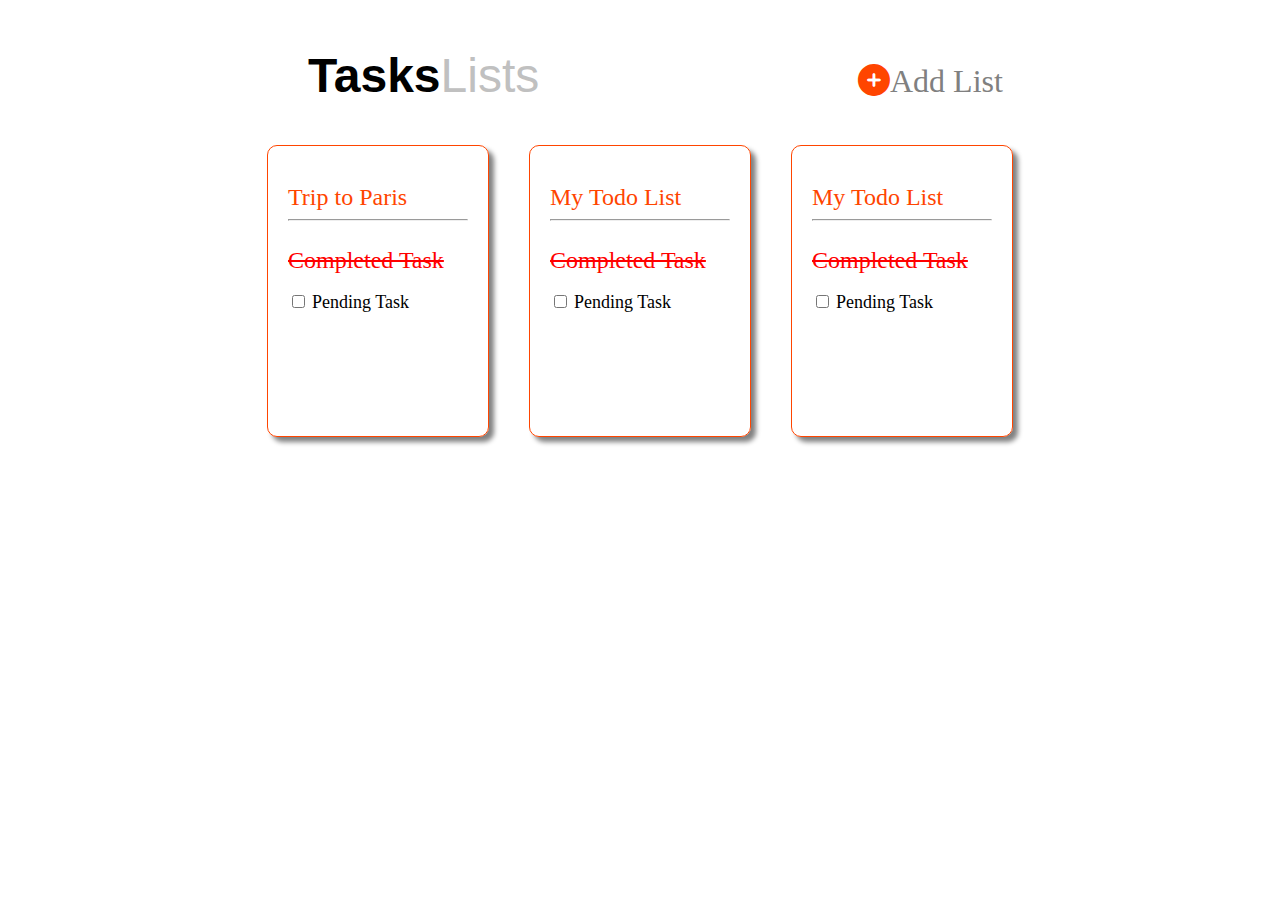
<file: index.html>
<!DOCTYPE html>
<html lang="en">
<head>
    <meta charset="UTF-8">
    <meta http-equiv="X-UA-Compatible" content="IE=edge">
    <meta name="viewport" content="width=device-width, initial-scale=1.0">
    <title>TodoList -UX</title>
    <link rel="stylesheet" href="./index.css">
    <link rel="icon" href="./Adobe_XD_CC_icon.svg.png">
    <link rel="stylesheet" href="https://cdnjs.cloudflare.com/ajax/libs/font-awesome/6.0.0/css/all.min.css" integrity="sha512-9usAa10IRO0HhonpyAIVpjrylPvoDwiPUiKdWk5t3PyolY1cOd4DSE0Ga+ri4AuTroPR5aQvXU9xC6qOPnzFeg==" crossorigin="anonymous" referrerpolicy="no-referrer" />
    

</head>
<body>
    <div class="first">
        <font size="20px" class="f1"> <b> Tasks</b></font>
        <font size="10px" color="silver" class="f2" >Lists</font>
    </div>
    <div class="logo">
        <font size="6px;"> <a href="./index1.html" class="plus"><i class="fa-solid fa-circle-plus"></i></a></font>
        <font size="6px" class="add-list" color="gray">Add List</font>
    </div>
    <div class="container">
        <div class="box1">
            <br class="p1">
          <a href="./index1.html" class="a-paris"> <font size="5px" color="orangered" class="trip1"> Trip to Paris</font> <br></a>
            <hr class="horiz-1"><br>
            <font size="5px" color="red" class="comp1"> <del>Completed Task</del></font>
            <br><br>
            <input type="checkbox" class="check1"> <font size="4px" class="pen1"> Pending Task</font>
        </div>
    
        <div class="box2">
            <br class="p2">
         <a href="./index3.html" class="todo"> <font size="5px" color="orangered" class="trip2"> My Todo List</font> <br class="p2"></a>
         <a href="./index2.html" class="a-paris"><font size="5px" color="gray" class="trip22"> My Todo List 2</font></a>
            <hr class="horiz-2"><br>
             <font size="5px" color="red" class="comp2"> <del>Completed Task</del></font>
            <br><br>
            <input type="checkbox" class="check2"> <font size="4px" class="pen2"> Pending Task</font>
        </div>
    
        <div class="box3">
            <br class="p3">
            <a href="./index3.html" class="todo"><font size="5px" color="orangered" class="trip3"> My Todo List</font> 
                <br class="p4"></a>
           <a href="./index3.html" class="a-paris"> <font size="5px" color="gray" class="trip33"> My Todo List 3</font></a>
            <hr class="horiz-3"><br>
            <font size="5px" color="red" class="comp3"> <del>Completed Task</del></font>
            <br><br>
            <input type="checkbox" class="check3"> <font size="4px" class="pen3"> Pending Task</font>
        </div>
        <div class="box4">
           <a href="./index2.html" class="a-paris"><font size="5px" color="gray" class="trip44"> My Todo List 4</font></a>
        </div>
        <div class="box5">
            <a href="./index2.html" class="a-paris">  <font size="5px" color="gray" class="trip55"> My Todo List 5</font></a>
        </div>
    </div>
</body>
</html>
</file>
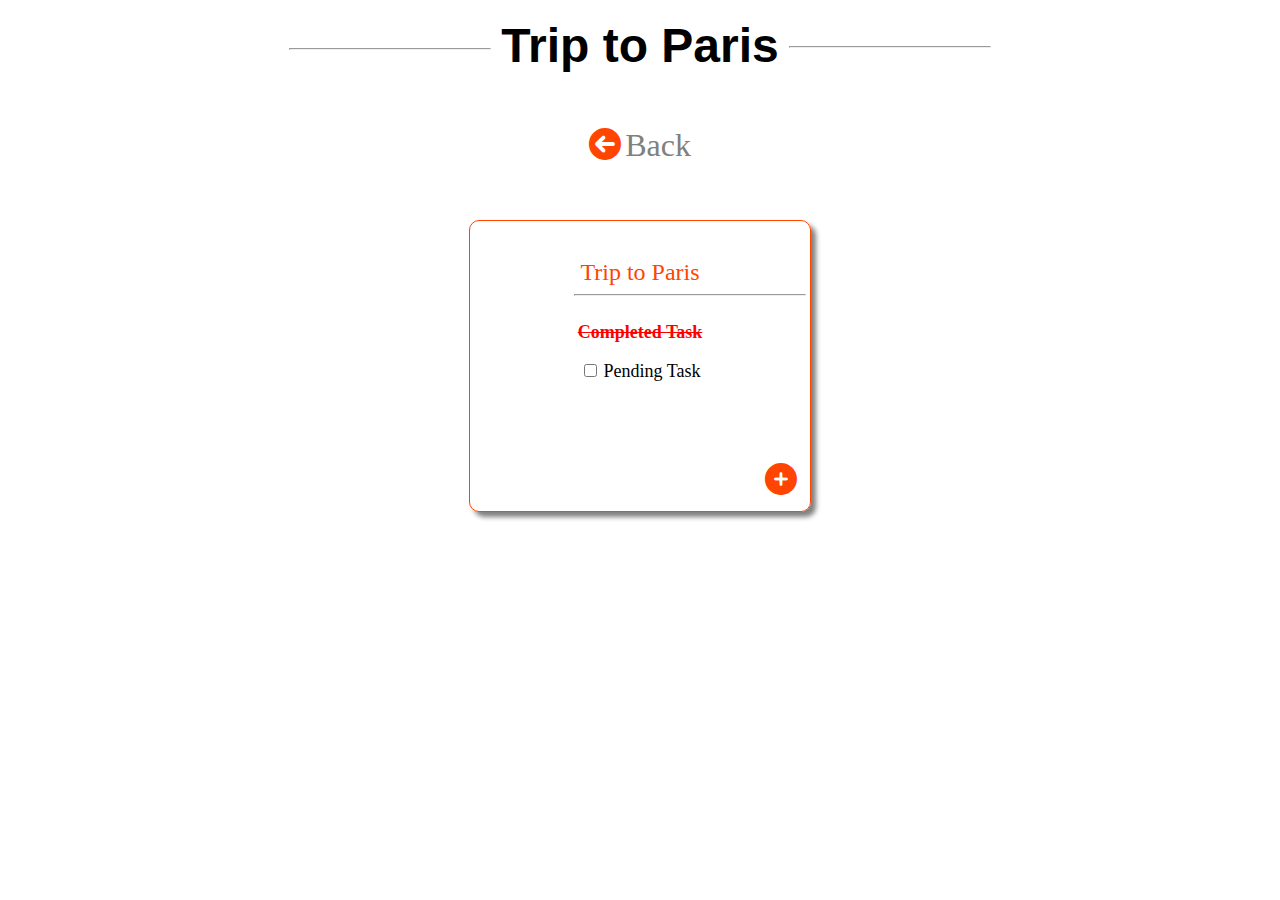
<file: index1.html>
<!DOCTYPE html>
<html lang="en">
<head>
    <meta charset="UTF-8">
    <meta http-equiv="X-UA-Compatible" content="IE=edge">
    <meta name="viewport" content="width=device-width, initial-scale=1.0">
    <title>Document</title>
    <link rel="stylesheet" href="./index1.css">
    <link rel="icon" href="./Adobe_XD_CC_icon.svg.png">
    <link rel="stylesheet" href="https://cdnjs.cloudflare.com/ajax/libs/font-awesome/6.0.0/css/all.min.css" integrity="sha512-9usAa10IRO0HhonpyAIVpjrylPvoDwiPUiKdWk5t3PyolY1cOd4DSE0Ga+ri4AuTroPR5aQvXU9xC6qOPnzFeg==" crossorigin="anonymous" referrerpolicy="no-referrer" />
</head>
<body>
    <hr width="200px" class="h1">
    <div class="paris"> <center> <font size="50px" class="tripparis"> <b> Trip to Paris</b></font></center></div>
     <hr width="200px" class="h2"><br><br>
     <center> <font size="6px;"> <a href="./index.html" class="back"><i class="fa-solid fa-circle-arrow-left"></i></a></font>
     <font size="6px" color="gray" class="back1">Back</font></center><br><br>
 
     <center> <div class="box11">
         <br>
        <font size="5px" color="orangered"> Trip to Paris</font> <br>
         <hr class="h3"><br>
         <font size="4px" color="red"> <b> <del>Completed Task</del></b></font>
         <br><br>
         <input type="checkbox"> <font size="4px"> Pending Task</font>
        <span class="plusplus"><font size="6px;"> <a href="./index3.html" class="pp"><i class="fa-solid fa-circle-plus"></i></a></font></span> 
         <br>
     </div>
    </center>
</body>
</html>
</file>
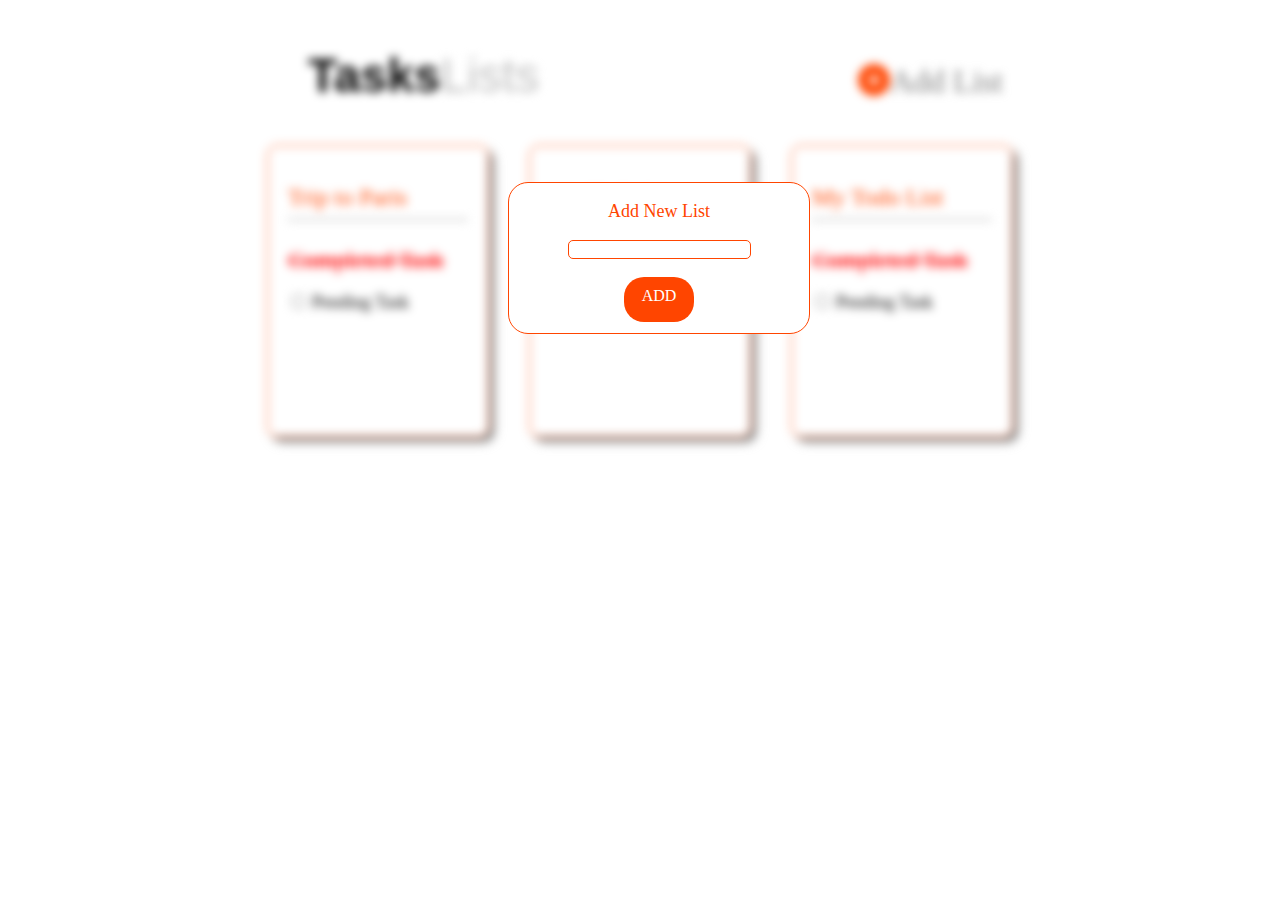
<file: index2.html>
<!DOCTYPE html>
<html lang="en">
<head>
    <meta charset="UTF-8">
    <meta http-equiv="X-UA-Compatible" content="IE=edge">
    <meta name="viewport" content="width=device-width, initial-scale=1.0">
    <title>Document</title>
    <link rel="stylesheet" href="./index2.css">
    <link rel="icon" href="./Adobe_XD_CC_icon.svg.png">
    <link rel="stylesheet" href="https://cdnjs.cloudflare.com/ajax/libs/font-awesome/6.0.0/css/all.min.css" integrity="sha512-9usAa10IRO0HhonpyAIVpjrylPvoDwiPUiKdWk5t3PyolY1cOd4DSE0Ga+ri4AuTroPR5aQvXU9xC6qOPnzFeg==" crossorigin="anonymous" referrerpolicy="no-referrer" />
   </head>
<body>
    <div class="main">
        <div class="first">
            <font size="20px" class="f1"> <b> Tasks</b></font>
            <font size="10px" color="silver" class="f2" >Lists</font>
        </div>
        <div class="side">
            <font size="6px;"> <a href="./index3.html" class="plus"><i class="fa-solid fa-circle-plus"></i></a></font>
            <font size="6px" class="add-list" color="gray">Add List</font>
        </div>
        <div class="container">
            <div class="box1">
                <br class="break1">
              <a href="./index2.html" class="a-paris"> <font size="5px" color="orangered" class="trip1"> Trip to Paris</font> <br></a>
                <hr class="horiz-1"><br>
                <font size="5px" color="red" class="comp1"> <del>Completed Task</del></font>
                <br><br>
                <input type="checkbox" class="check1"> <font size="4px" class="pen1"> Pending Task</font>
            </div>
        
            <div class="box2">
                <br class="break2">
             <a href="./index3.html" class="todo"> <font size="5px" color="orangered" class="trip2"> My Todo List</font> <br class="break2"></a>
             <font size="5px" color="gray" class="trip22"> My Todo List 2</font>
                <hr class="horiz-2"><br>
                 <font size="5px" color="red" class="comp2"> <del>Completed Task</del></font>
                <br><br>
                <input type="checkbox" class="check2"> <font size="4px" class="pen2"> Pending Task</font>
            </div>
        
            <div class="box3">
                <br class="break3">
                <a href="./index3.html" class="todo"><font size="5px" color="orangered" class="trip3"> My Todo List</font> <br class="break4"></a>
                <font size="5px" color="gray" class="trip33"> My Todo List 3</font>
                <hr class="horiz-3"><br>
                <font size="5px" color="red" class="comp3"> <del>Completed Task</del></font>
                <br><br>
                <input type="checkbox" class="check3"> <font size="4px" class="pen3"> Pending Task</font>
            </div>
            <div class="box4">
                <font size="5px" color="gray" class="trip44"> My Todo List 4</font>
            </div>
            <div class="box5">
                <font size="5px" color="gray" class="trip55"> My Todo List 5</font>
            </div>
        </div>
        </div>
        <div class="sub">
            <br>
           <center> <font size="4px" color="orangered"> Add New List</font></center>
            <br>
            <center><input type="text"></center>
            <br>
            <center> <div class="add">  ADD </div></center>
        </div>
    </center>
</body>
</html>
</file>
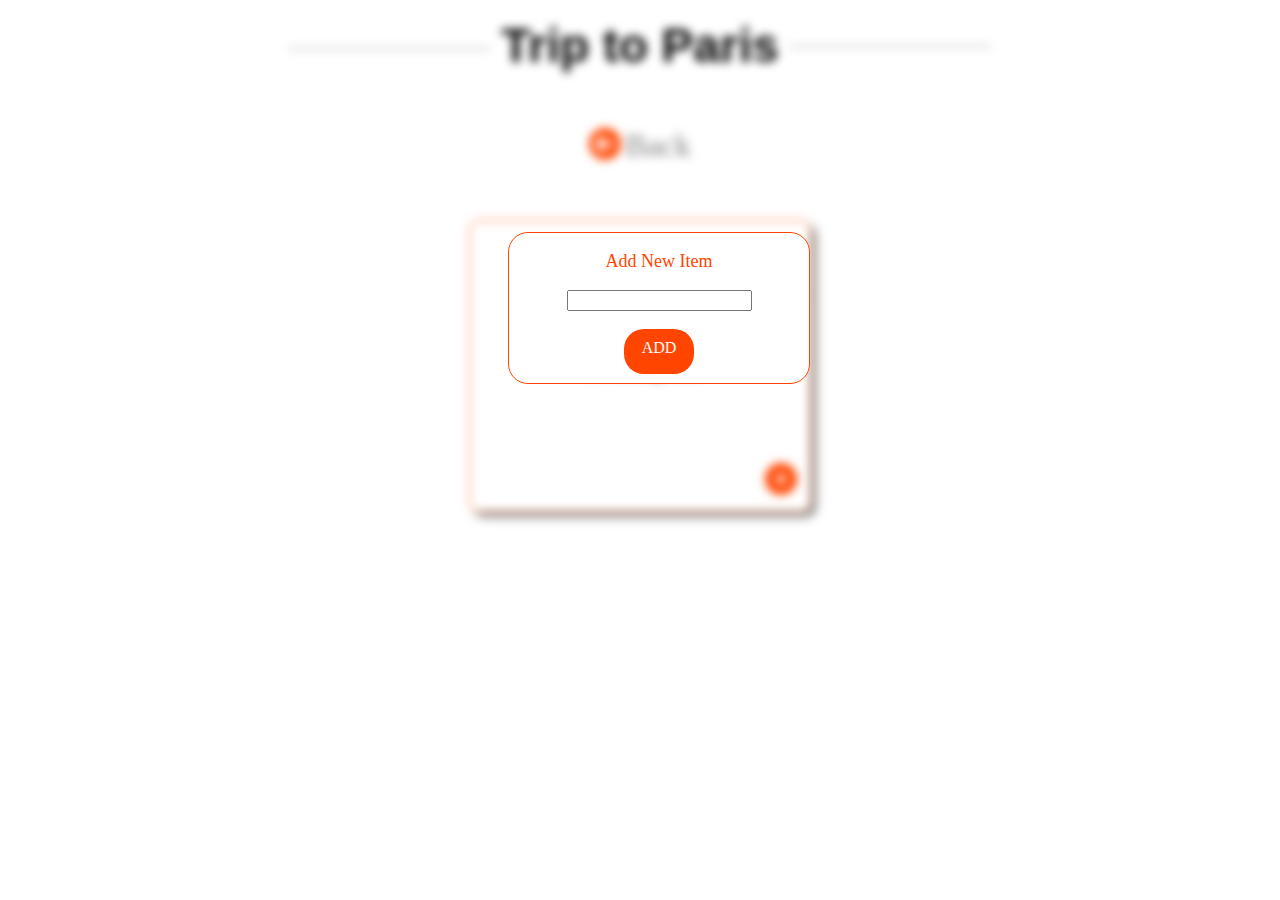
<file: index3.html>
<!DOCTYPE html>
<html lang="en">
<head>
    <meta charset="UTF-8">
    <meta http-equiv="X-UA-Compatible" content="IE=edge">
    <meta name="viewport" content="width=device-width, initial-scale=1.0">
    <title>Document</title>
    <link rel="stylesheet" href="./index3.css">
    <link rel="icon" href="./Adobe_XD_CC_icon.svg.png">
    <link rel="stylesheet" href="https://cdnjs.cloudflare.com/ajax/libs/font-awesome/6.0.0/css/all.min.css" integrity="sha512-9usAa10IRO0HhonpyAIVpjrylPvoDwiPUiKdWk5t3PyolY1cOd4DSE0Ga+ri4AuTroPR5aQvXU9xC6qOPnzFeg==" crossorigin="anonymous" referrerpolicy="no-referrer" />
</head>
<body>
    <div class="main">
        <hr width="200px" class="h1">
       <div class="paris"> <center> <font size="50px" class="tripparis"> <b> Trip to Paris</b></font></center></div>
        <hr width="200px" class="h2"><br><br>
        <center> <font size="6px;"> <a href="./index.html" class="back"><i class="fa-solid fa-circle-arrow-left"></i></a></font>
        <font size="6px" color="gray" class="back1">Back</font>
    </center>
    <br>
    <br>
    
        <center> <div class="box11">
            <br>
           <font size="5px" color="orangered"> Trip to Paris</font> <br>
            <hr class="h3"><br>
            <font size="4px" color="red"> <b> <del>Completed Task</del></b></font>
            <br><br>
            <input type="checkbox"> <font size="4px"> Pending Task</font>
           <span class="plusplus"><font size="6px;"> <a href="./index4.html" class="pp"><i class="fa-solid fa-circle-plus"></i></a></font></span> 
            <br>
        </div>
    </center>
    </div>
        <div class="sub">
            <br>
            <center> <font size="4px" color="orangered" class="addnewitem"> Add New Item</font></center>
           <center> <font size="4px" color="orangered" class="addnewtodo"> Add New Todo</font></center>
            <br>
            <center><input type="text"></center>
            <br>
            <center> <div class="add">  ADD </div>
            </center>
        </div>
    </center>
</body>
</html>
</file>
<file: index.css>
.f1{
    font-family:Arial, Helvetica, sans-serif;
}
.f2{
    font-family:'Lucida Sans', 'Lucida Sans Regular', 'Lucida Grande', 'Lucida Sans Unicode', Geneva, Verdana, sans-serif;
}
.a-paris{
    text-decoration: none;
}
.todo{
    text-decoration: none;
}
.plus{
    color:orangered;
}

.first{
    display: flex;
    position: relative;
    top:40px;
    left:300px;
}
.logo{
    display: flex;
    position: relative;
    left:850px;
}
.container{
    display:flex;
    flex-direction: row;
    flex-wrap: wrap;
    justify-content: center;
    margin:25px;
}
.box1{
    width:180px;
    height:250px;
    border:1px solid orangered;
    border-radius: 10px;
    padding:20px;
    box-shadow: 5px 5px 5px gray;
    margin:20px;
    
}
.trip22{
    display: none;
    
}
.box2{
    width:180px;
    height:250px;
    border:1px solid orangered;
    border-radius: 10px;
    padding:20px;
    box-shadow: 5px 5px 5px gray;
    margin:20px;
}
.trip33{
    display: none;
}
.box3{
    width:180px;
    height:250px;
    border:1px solid orangered;
    border-radius: 10px;
    padding:20px;
    box-shadow: 5px 5px 5px gray;
    margin:20px;
}
.trip44{
    display: none;
}
.trip55{
    display: none;
}

@media only screen and (min-width:320px) and (max-width:480px) {
    .first{
        display: flex;
        position: relative;
        top:40px;
        left:0px;
    }
    .f1{
        font-size:40px;
    }
    .f2{
        font-size:40px ;
    }
    .logo{
        display: flex;
        position: relative;
        left:250px;
    }
    .add-list{
        display: none;
    }
    .container{
        display:flex;
        flex-direction: column;
        flex-wrap: wrap;
        justify-content: center;
        margin:25px;
    }
    .horiz-1{
        display: none;
    }
    .comp1{
        display: none;
    }
    .check1{
        display: none;
    }
    .pen1{
        display: none;
    }
    .p1{
        display: none;
    }
    .trip1{
        color:gray;
    }
    .box1{
        width:180px;
        height:20px;
        border:1px solid gray;
        border-radius: 5px;
        padding:10px;
        box-shadow: 5px 5px 5px gray;
        margin:0px;
        text-align: left;
    }
    .horiz-2{
        display: none;
    }
    .comp2{
        display: none;
    }
    .check2{
        display: none;
    }
    .pen2{
        display: none;
    }
    .p2{
        display: none;
    }
    .trip2{
        display: none;
    }
    .trip22{
        display: inline;
       
    }
    .p2{
        display:none ;
    }
    .box2{
        width:180px;
        height:20px;
        border:1px solid gray;
        border-radius: 5px;
        padding:10px;
        box-shadow: 5px 5px 5px gray;
        margin:20px 0px 0px 0px;
        text-align: left;
    }
    .horiz-3{
        display: none;
    }
    .comp3{
        display: none;
    }
    .check3{
        display: none;
    }
    .pen3{
        display: none;
    }
    .p3{
        display: none;
    }
    .trip3{
        display: none;
    }
    .trip33{
        display: inline;
    }
    .p4{
        display:none ;
    }
    .box3{
        width:180px;
        height:20px;
        border:1px solid gray;
        border-radius: 5px;
        padding:10px;
        box-shadow: 5px 5px 5px gray;
        margin:20px 0px 0px 0px;
        text-align: left;
    }
    .trip44{
        display: inline;
    }
    .box4{
        width:180px;
        height:20px;
        border:1px solid gray;
        border-radius: 5px;
        padding:10px;
        box-shadow: 5px 5px 5px gray;
        margin:20px 0px 0px 0px;
        text-align: left;
    }
    .trip55{
        display: inline;
    }
    .box5{
        width:180px;
        height:20px;
        border:1px solid gray;
        border-radius: 5px;
        padding:10px;
        box-shadow: 5px 5px 5px gray;
        margin:20px 0px 0px 0px;
        text-align: left;
    }
}
</file>
<file: index1.css>
.h1{
    display: flex;
    position: relative;
    top:40px;
    right:250px;
}
.paris{
    font-family: Arial, Helvetica, sans-serif;
}
.h2{
    display: flex;
    position: relative;
    bottom:35px;
    left:250px;
}
.back{
    color:orangered;
}
.box11{
    width:300px;
    height:250px;
    border:1px solid orangered;
    border-radius: 10px;
    padding:20px;
    box-shadow: 5px 5px 5px gray;
    margin:20px;
}
.h3{
    width:230px;
    display: flex;
    position:relative;
    left:50px;
}
.plusplus{
    color: orangered;
    display: flex;
    position: relative;
    top:80px;
    left:275px;
}
.pp{
    color: orangered;
}
@media only screen and (min-width:320px) and (max-width:480px){
    body{
        margin:0px;
        padding:0px;
    }
    .h1{
        display: none;
    }
    .h2{
        display: none;
    }
    .tripparis{
        font-size: 35px;
    }
    .paris{
        position: relative;
        top:50px;
    }
    .back1{
        display: none;
    }
    .back{
        position: relative;
        bottom:20px;
        right:130px;
    }
    .h3{
        width:180px;
        position: relative;
        left:25px;
    }
    .box11{
        width:200px;
        height:300px;
        border:1px solid orangered;
        border-radius: 10px;
        padding:20px;
        box-shadow: 5px 5px 5px gray;
        margin:0px;
    }
    .plusplus{
        position: relative;
        left:175px;
        top:125px;
    }
}.h1{
    display: flex;
    position: relative;
    top:40px;
    right:250px;
}
.paris{
    font-family: Arial, Helvetica, sans-serif;
}
.h2{
    display: flex;
    position: relative;
    bottom:35px;
    left:250px;
}
.back{
    color:orangered;
}
.box11{
    width:300px;
    height:250px;
    border:1px solid orangered;
    border-radius: 10px;
    padding:20px;
    box-shadow: 5px 5px 5px gray;
    margin:20px;
}
.h3{
    width:230px;
    display: flex;
    position:relative;
    left:50px;
}
.plusplus{
    color: orangered;
    display: flex;
    position: relative;
    top:80px;
    left:275px;
}
.pp{
    color: orangered;
}
@media only screen and (min-width:320px) and (max-width:480px){
    body{
        margin:0px;
        padding:0px;
    }
    .h1{
        display: none;
    }
    .h2{
        display: none;
    }
    .tripparis{
        font-size: 35px;
    }
    .paris{
        position: relative;
        top:50px;
    }
    .back1{
        display: none;
    }
    .back{
        position: relative;
        bottom:20px;
        right:130px;
    }
    .h3{
        width:180px;
        position: relative;
        left:25px;
    }
    .box11{
        width:200px;
        height:300px;
        border:1px solid orangered;
        border-radius: 10px;
        padding:20px;
        box-shadow: 5px 5px 5px gray;
        margin:0px;
    }
    .plusplus{
        position: relative;
        left:175px;
        top:125px;
    }
}
</file>
<file: index2.css>
.f1{
    font-family:Arial, Helvetica, sans-serif;
}
.f2{
    font-family:'Lucida Sans', 'Lucida Sans Regular', 'Lucida Grande', 'Lucida Sans Unicode', Geneva, Verdana, sans-serif;
}
.a-paris{
    text-decoration: none;
}
.todo{
    text-decoration: none;
}
.plus{
    color:orangered;
}
.first{
    display: flex;
    position: relative;
    top:40px;
    left:300px;
}
.side{
    display: flex;
    position: relative;
    left:850px;
}
.container{
    display:flex;
    flex-direction: row;
    flex-wrap: wrap;
    justify-content: center;
    margin:25px;
}
.box1{
    width:180px;
    height:250px;
    border:1px solid orangered;
    border-radius: 10px;
    padding:20px;
    box-shadow: 5px 5px 5px gray;
    margin:20px;
}
.trip22{
    display: none;
}
.box2{
    width:180px;
    height:250px;
    border:1px solid orangered;
    border-radius: 10px;
    padding:20px;
    box-shadow: 5px 5px 5px gray;
    margin:20px;
}
.trip33{
    display: none;
}
.box3{
    width:180px;
    height:250px;
    border:1px solid orangered;
    border-radius: 10px;
    padding:20px;
    box-shadow: 5px 5px 5px gray;
    margin:20px;
}
.trip44{
    display: none;
}
.trip55{
    display: none;
}
.main{
    filter:blur(5px);
}
input{
    border:1px solid orangered;
    border-radius: 5px;
}
.sub{
    width:300px;
    height: 150px;
    border:1px solid orangered;
    background-color: white;
    border-radius: 20px;
    display:inline-block;
    position: relative;
    bottom: 300px;
    left:500px;
}
.add{
    background-color: orangered;
    color: white;
    width:50px;
    height: 25px;
    padding: 10px;
    border-radius: 20px;
}

@media only screen and (min-width:320px) and (max-width:480px) {
    .first{
        display: flex;
        position: relative;
        top:40px;
        left:0px;
    }
    .f1{
        font-size:40px;
    }
    .f2{
        font-size:40px ;
    }
    .side{
        display: flex;
        position: relative;
        left:250px;
    }
    .add-list{
        display: none;
    }
    .container{
        display:flex;
        flex-direction: column;
        flex-wrap: wrap;
        justify-content: center;
        margin:25px;
    }
    .horiz-1{
        display: none;
    }
    .comp1{
        display: none;
    }
    .check1{
        display: none;
    }
    .pen1{
        display: none;
    }
    .break1{
        display: none;
    }
    .trip1{
        color:gray;
    }
    .box1{
        width:180px;
        height:20px;
        border:1px solid gray;
        border-radius: 5px;
        padding:10px;
        box-shadow: 5px 5px 5px gray;
        margin:0px;
        text-align: left;
    }
    .horiz-2{
        display: none;
    }
    .comp2{
        display: none;
    }
    .check2{
        display: none;
    }
    .pen2{
        display: none;
    }
    .break2{
        display: none;
    }
    .trip2{
        display: none;
    }
    .trip22{
        display: inline;
    }
    .break2{
        display:none ;
    }
    .box2{
        width:180px;
        height:20px;
        border:1px solid gray;
        border-radius: 5px;
        padding:10px;
        box-shadow: 5px 5px 5px gray;
        margin:20px 0px 0px 0px;
        text-align: left;
    }
    .horiz-3{
        display: none;
    }
    .comp3{
        display: none;
    }
    .check3{
        display: none;
    }
    .pen3{
        display: none;
    }
    .break3{
        display: none;
    }
    .trip3{
        display: none;
    }
    .trip33{
        display: inline;
    }
    .break4{
        display:none ;
    }
    .box3{
        width:180px;
        height:20px;
        border:1px solid gray;
        border-radius: 5px;
        padding:10px;
        box-shadow: 5px 5px 5px gray;
        margin:20px 0px 0px 0px;
        text-align: left;
    }
    .trip44{
        display: inline;
    }
    .box4{
        width:180px;
        height:20px;
        border:1px solid gray;
        border-radius: 5px;
        padding:10px;
        box-shadow: 5px 5px 5px gray;
        margin:20px 0px 0px 0px;
        text-align: left;
    }
    .trip55{
        display: inline;
    }
    .box5{
        width:180px;
        height:20px;
        border:1px solid gray;
        border-radius: 5px;
        padding:10px;
        box-shadow: 5px 5px 5px gray;
        margin:20px 0px 0px 0px;
        text-align: left;
    }
    .sub{
        width: 250px;
        position:fixed;
        left:25px;
        top:200px;
    }
}
</file>
<file: index3.css>
.h1{
    display: flex;
    position: relative;
    top:40px;
    right:250px;
}
.paris{
    font-family: Arial, Helvetica, sans-serif;
}
.h2{
    display: flex;
    position: relative;
    bottom:35px;
    left:250px;
}
.back{
    color:orangered;
}
.box11{
    width:300px;
    height:250px;
    border:1px solid orangered;
    border-radius: 10px;
    padding:20px;
    box-shadow: 5px 5px 5px gray;
    margin:20px;
}
.h3{
    width:230px;
    display: flex;
    position:relative;
    left:50px;
}
.plusplus{
    color: orangered;
    display: flex;
    position: relative;
    top:80px;
    left:275px;
}
.pp{
    color: orangered;
}
.addnewtodo{
    display:none;
}
.sub{
    width:300px;
    height: 150px;
    border:1px solid orangered;
    background-color: white;
    border-radius: 20px;
    display:inline-block;
    position: relative;
    bottom: 300px;
    left:500px;
}
.add{
    background-color: orangered;
    color: white;
    width:50px;
    height: 25px;
    padding: 10px;
    border-radius: 20px;
}
.main{
    filter:blur(5px);
}
@media only screen and (min-width:320px) and (max-width:480px){
    body{
        margin:50px 0px 0px 70px;
        padding:0px;
    }
    .h1{
        display: none;
    }
    .h2{
        display: none;
    }
    .tripparis{
        font-size: 35px;
    }
    .paris{
        position: relative;
        top:50px;
    }
    .back1{
        display: none;
    }
    .back{
        position: relative;
        bottom:20px;
        right:130px;
    }
    .h3{
        width:180px;
        position: relative;
        left:25px;
    }
    .box11{
        width:200px;
        height:300px;
        border:1px solid orangered;
        border-radius: 10px;
        padding:20px;
        box-shadow: 5px 5px 5px gray;
        margin:10px 0px 0px 0px;
    }
    .plusplus{
        position: relative;
        left:175px;
        top:125px;
    }
    .addnewitem{
        display: none;
    }
    .addnewtodo{
        display: inline;
    }
    .sub{
        width: 250px;
        position:relative;
        bottom:360px;
        left:-30px;
    }
}
</file>
